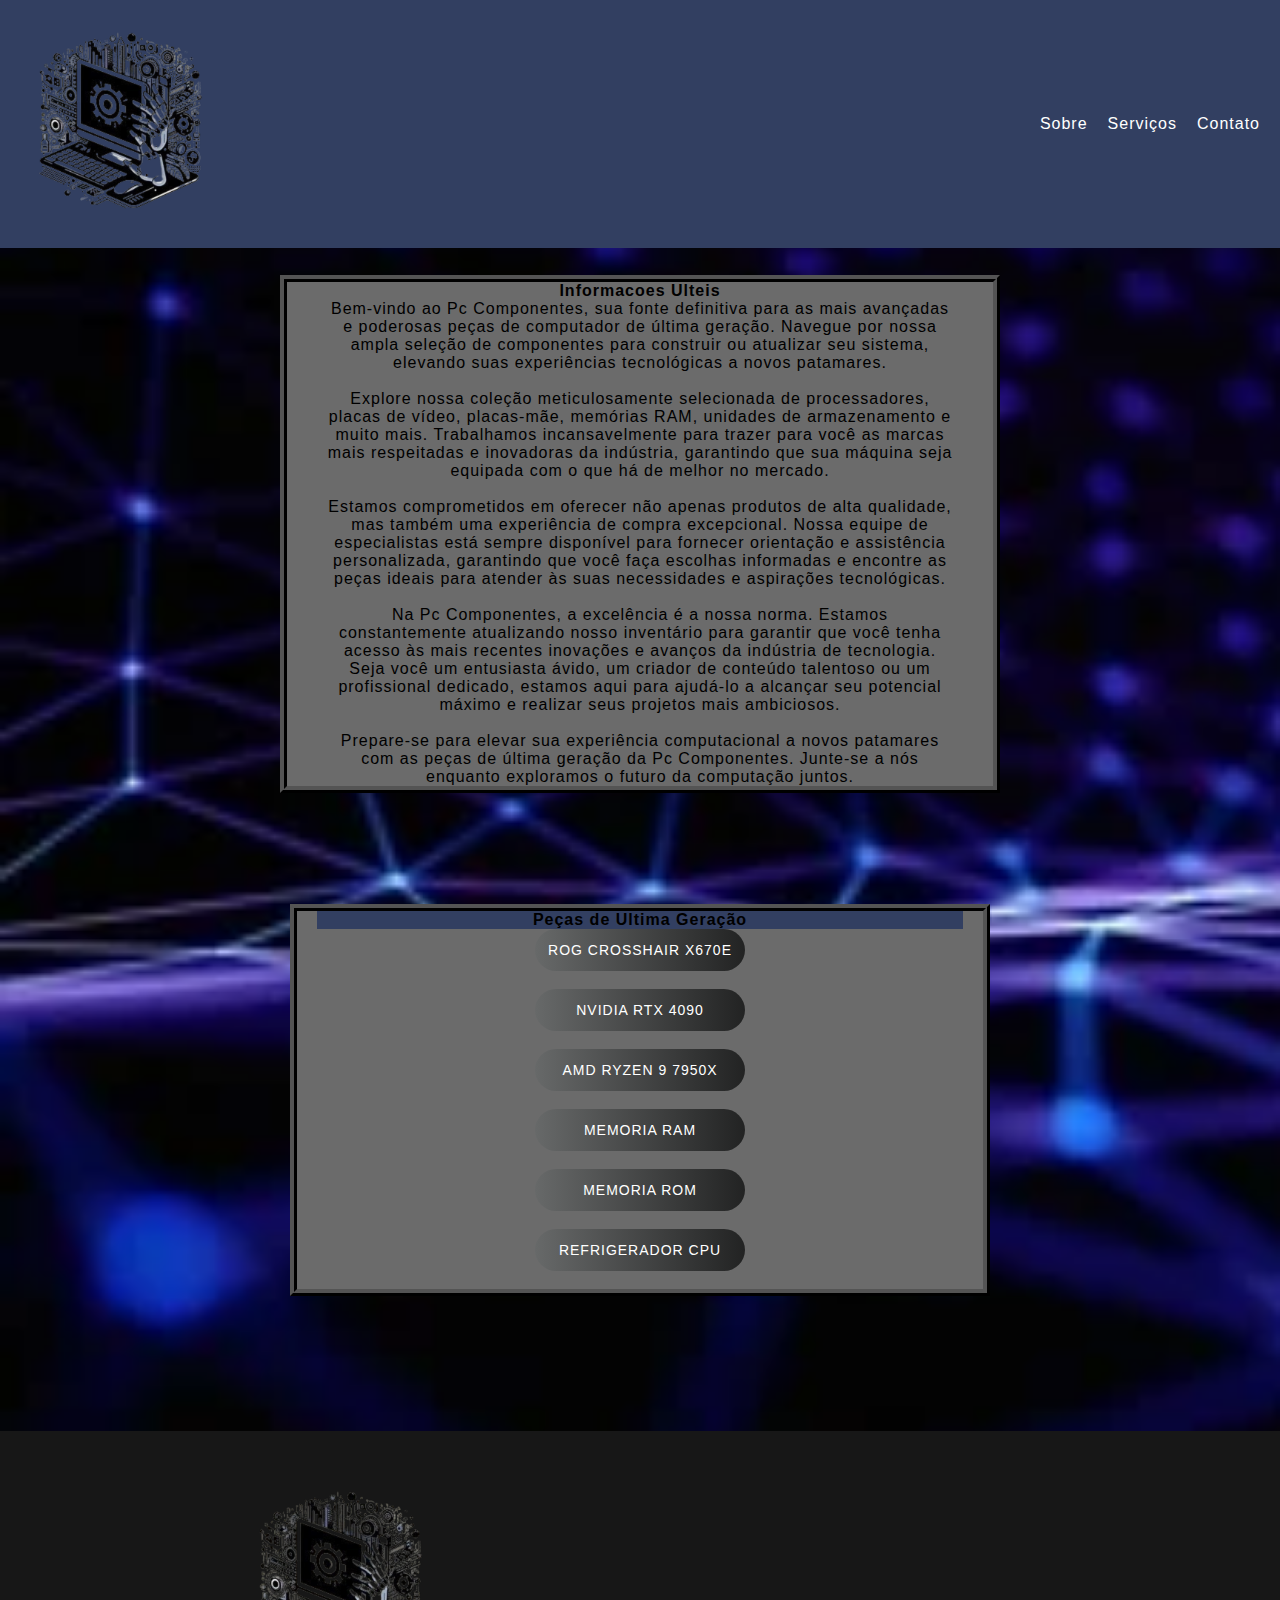
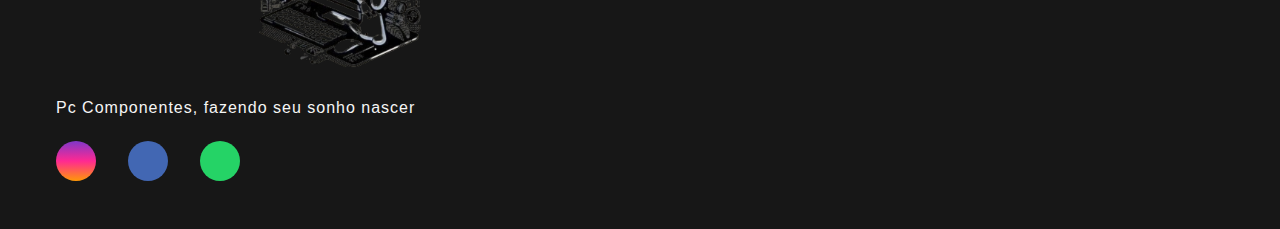
<file: index.html>
<!DOCTYPE html>
<meta lang="pt-br">
<head>
    <meta charset="UTF-8">
    <meta name="viewport" content="width=device-width, initial-scale=1.0">
    <title>Pc componentes</title>
    <link rel="stylesheet" href="https://cdnjs.cloudflare.com/ajax/libs/font-awesome/6.2.1/css/all.min.css" integrity="sha512-MV7K8+y+gLIBoVD59lQIYicR65iaqukzvf/nwasF0nqhPay5w/9lJmVM2hMDcnK1OnMGCdVK+iQrJ7lzPJQd1w==" crossorigin="anonymous" referrerpolicy="no-referrer" />
    <link rel="stylesheet" href="css/style.css  ">
    <meta name="descripition" content="a melhor revendedora de Peças do norte Brasileiro" >
    <meta name="author" content="Lopes">
    <meta name="descripition" content=" Peças de compiuter">
</head>
<body>
    <header>
        <nav>
        <div class="container nav-container">
            <div class="header-title"><h1><img src="img/Logo.png" width="200vw" height="200vh"></h1></div>
            <div class="header-list">
                <a href="#infos">Sobre</a>
                <a href="#secaodois">Serviços</a>
                <a href="#footer_content">Contato</a>
            </div>
            <div class="header-toggle" onclick="trocar()">
                <div class="bar"></div>
                <div class="bar"></div>
                <div class="bar"></div>
            </div>
        </div>
        </nav>
    </header>
    <main id="infos">
        <p id="pid"><strong>Informacoes Ulteis</strong><br>
            Bem-vindo ao Pc Componentes, sua fonte definitiva para as mais avançadas e poderosas peças de computador de última geração. 
            Navegue por nossa ampla seleção de componentes para construir ou atualizar seu sistema, elevando suas experiências tecnológicas a 
            novos patamares.<br><br>
            Explore nossa coleção meticulosamente selecionada de processadores, placas de vídeo, placas-mãe, memórias RAM, unidades de 
            armazenamento e muito mais. Trabalhamos incansavelmente para trazer para você as marcas mais respeitadas e inovadoras da 
            indústria, garantindo que sua máquina seja equipada com o que há de melhor no mercado.<br><br>
            Estamos comprometidos em oferecer não apenas produtos de alta qualidade, mas também uma experiência
            de compra excepcional. Nossa equipe de especialistas está sempre disponível para fornecer orientação e assistência 
            personalizada, garantindo que você faça escolhas informadas e encontre as peças ideais para atender às suas necessidades e 
            aspirações tecnológicas.<br><br>
            Na Pc Componentes, a excelência é a nossa norma. Estamos constantemente atualizando nosso inventário para garantir 
            que você tenha acesso às mais recentes inovações e avanços da indústria de tecnologia. Seja você um entusiasta ávido,
            um criador de conteúdo talentoso ou um profissional dedicado, estamos aqui para ajudá-lo a alcançar seu potencial máximo e 
            realizar seus projetos mais ambiciosos.<br><br>
            Prepare-se para elevar sua experiência computacional a novos patamares com as peças de última geração da Pc Componentes. 
            Junte-se a nós enquanto exploramos o futuro da computação juntos.
        </p>
    </main>
    <div id="separacao">
        <p>ㅤ</p>
    </div>
    <section id="secaodois">        
        <header>
            <strong>Peças de Ultima Geração</strong>        
        </header>  
        <ul>
            <li style="list-style: none;"><a href="placamae.html"><button id="um">ROG CROSSHAIR X670E </button></a></li>
            <li style="list-style: none;"><a href="placadevideo.html"><button id="um">NVIDIA RTX 4090</button></a></li>
            <li style="list-style: none;"><a href="processador.html"><button id="um">AMD RYZEN 9 7950X</button></a></li>
            <li style="list-style: none;"><a href="Memoria RAM.html"><button id="um">MEMORIA RAM</button></a></li>
            <li style="list-style: none;"><a href="memoria ROM.html"><button id="um">MEMORIA ROM</button></a></li>
            <li style="list-style: none;"><a href="refrigerador.html"><button id="um">REFRIGERADOR CPU</button></a></li>
        </ul>        
    </section>
    <footer>
        <div id="footer_content">
            <nav id="footer_nav">
                <div id="footer_contacts">
                    <h1><img src="img/Logo.png" width="200vw" height="200vh"></h1>
                    <p>Pc Componentes, fazendo seu sonho nascer</p>
                </div>
                <div id="footer_social_media">
                    <a href="#" class="footer-link" id="instagram">
                        <i class="fa-brands fa-instagram"></i>
                    </a>
                    <a href="#" class="footer-link" id="facebook">
                        <i class="fa-brands fa-facebook-f"></i>
                    </a>
                    <a href="#" class="footer-link" id="whatsapp">
                        <i class="fa-brands fa-whatsapp"></i>
                    </a>
                </div>
            </nav>
            
            </div>
        </div>
    </footer>
    <script>
        function trocar() {
            document.querySelector('.header-list').classList.toggle('active');
            document.querySelector('.header-toggle').classList.toggle('active');
        }
    </script>
</body>
</html>
</file>
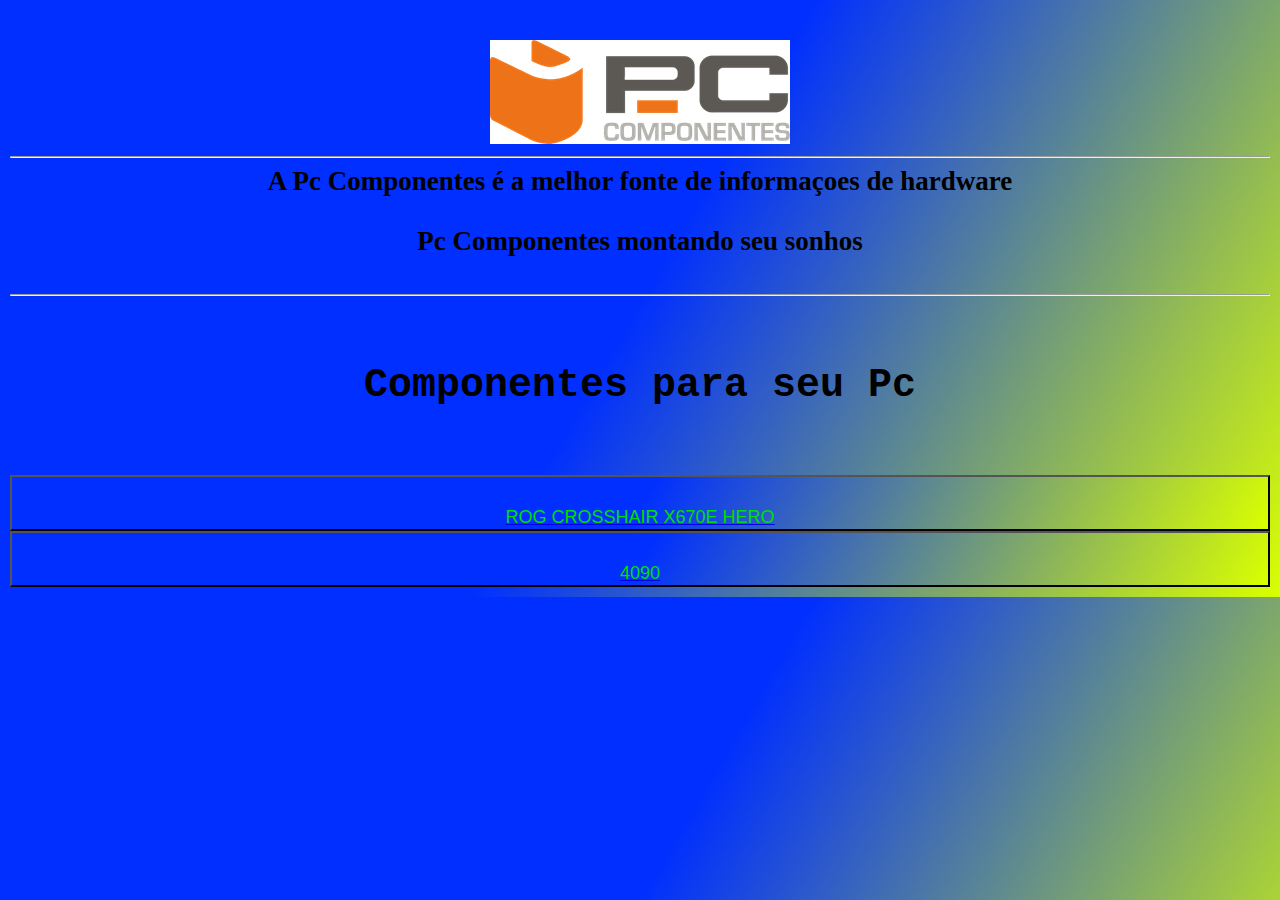
<file: arquivos/index.html>
<!DOCTYPE html>
<meta lang="pt-br">
<head>
    <meta charset="UTF-8">
    <meta name="viewport" content="width=device-width, initial-scale=1.0">
    <title>hardware</title>
    <link rel="stylesheet" href="css/style.css  ">
    <meta name="descripition" content="a melhor revendedora de Peças do norte Brasileiro" >
    <meta name="author" content="Lopes">
    <meta name="descripition" content=" Peças de compiuter">

</head>
<div id="site">
<body>
    <div id="logo"><img src="img/Logo.png" alt=></div>
    <hr>
    <h2>A Pc Componentes é a melhor fonte de informaçoes de hardware</h2>
    <h2>Pc Componentes montando seu sonhos</h2>
    <hr>
    <h5>Componentes para seu Pc</h5>
    <link rel="stylesheet" href="css/style.css">
    <a href="pagina-01.html"><button id="botaop">ROG CROSSHAIR X670E HERO</button></a>
    <a href="pagina-02.html"><button id="botaop">4090</button></a>
</div>
</meta>
</file>
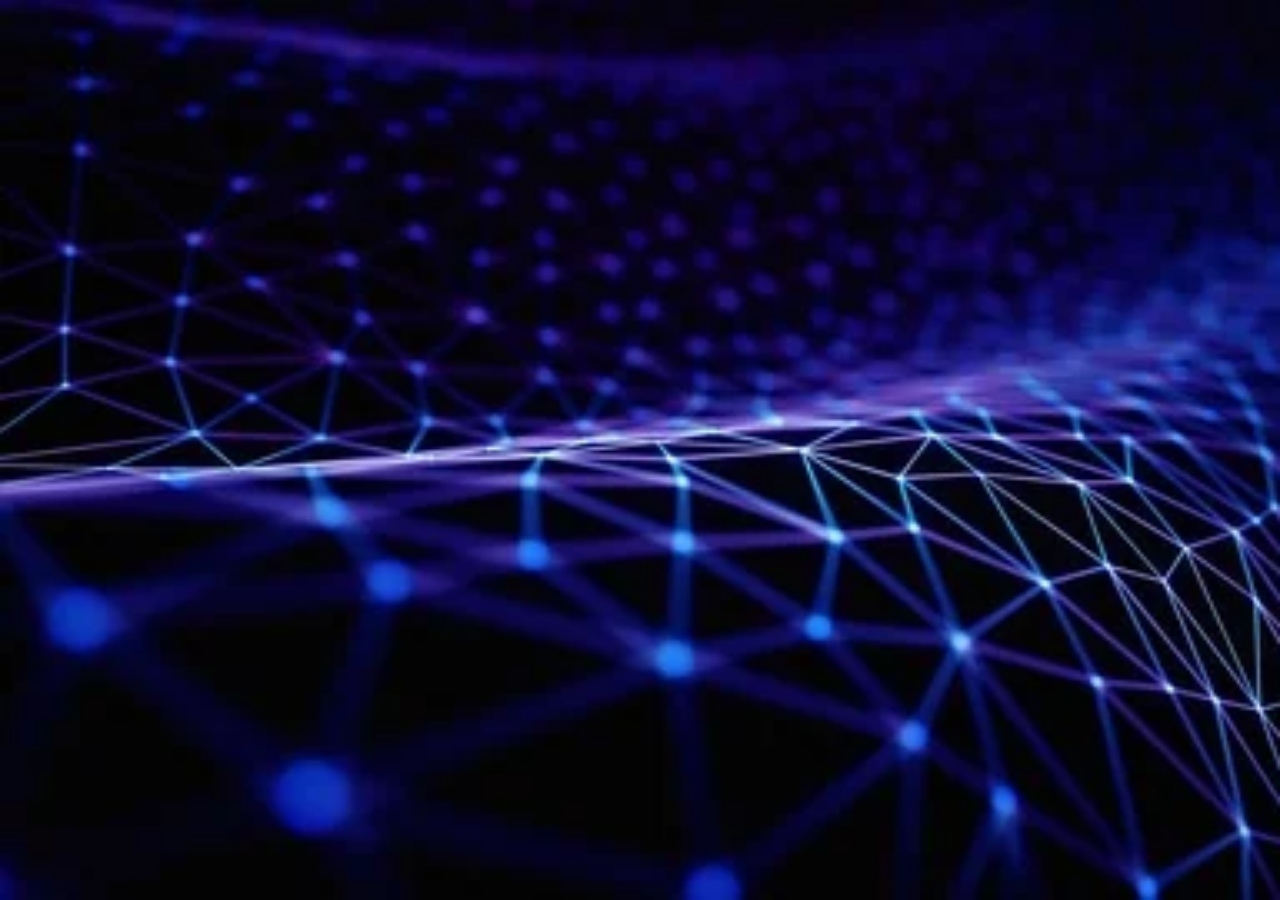
<file: Informacoes2.html>
<!DOCTYPE html>
<html lang="en">
<head>
    <meta charset="UTF-8">
    <meta name="viewport" content="width=device-width, initial-scale=1.0">
    <title>hardware</title>
    <link rel="stylesheet" href="css/style.css  ">
    <meta name="descripition" content="a melhor revendedora de Peças do norte Brasileiro" >
    <meta name="author" content="Lopes">
    <meta name="descripition" content=" Peças de computador">
</head>
<body>
    
</body>
</html>
</file>
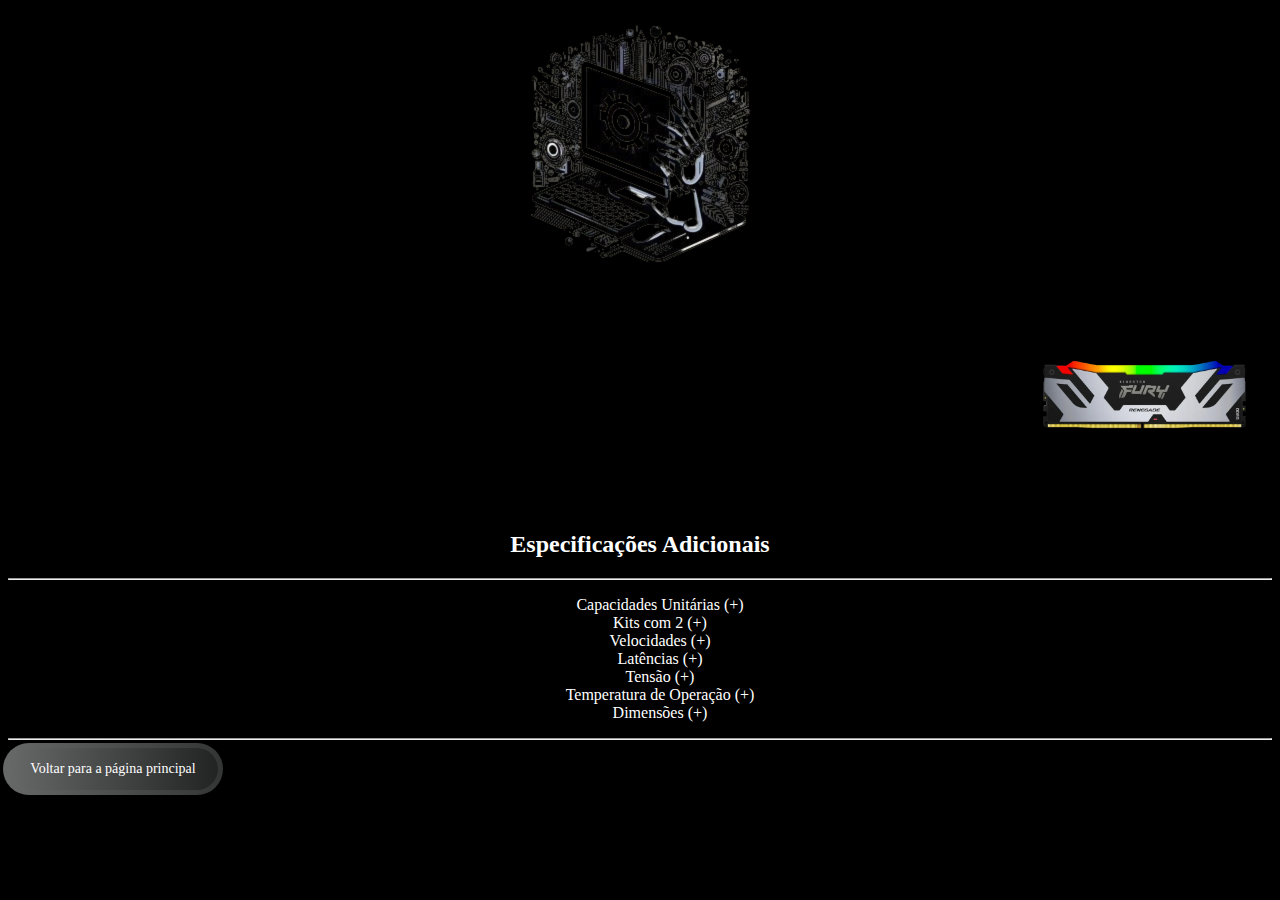
<file: Memoria RAM.html>
<!DOCTYPE html>
<html lang="pt-br">
<head>
    <meta charset="UTF-8">
    <meta name="viewport" content="width=device-width, initial-scale=1.0">
    <title>Placa Mãe</title>
    <link rel="stylesheet" href="css/style2.css">
</head>
<body>

    <div id="logo"><img src="img/Logo.png" alt=""></div>
    <div style="display: flex; justify-content: space-between;">
        <div id="VplacaM">
            <iframe width="300vh" height="200vh"src="https://www.youtube.com/embed/edY5X06pFWU?si=L0xWn-O61FJ_J2rT" titulo="Vídeo do YouTube" 
            frameborder="0" allow="accelerometer; autoplay; clipboard-write; encrypted-media; gyroscope; picture-in-picture" 
            allowfullscreen style="max-width: 100%;"></iframe>
        </div>
        <div id="imagem">
            <img id="X670E" src="img/RAM.png" alt="Placa Mãe" style="height: 25vh; width: 20vw; object-fit: contain; max-width: 100%;">
        </div>
    </div>
    <div class="especificacoes">
        <h2>Especificações Adicionais</h2>
        <hr>
        <ul id="lista">
            <li class="base">
                <div class="titulo">Capacidades Unitárias</div>
                <div class="conteudo">16 GB, 24 GB, 32 GB, 48 GB</div>
            </li>
            <li class="base">
                <div class="titulo">Kits com 2</div>
                <div class="conteudo">32 GB, 48 GB, 64 GB, 96 GB</div>
            </li>
            <li class="base">
                <div class="titulo">Velocidades</div>
                <div class="conteudo">6000MT/s, 6400MT/s, 6800MT/s, 7200MT/s, 7600MT/s, 8000MT/s</div>
            </li>
            <li class="base">
                <div class="titulo">Latências</div>
                <div class="conteudo">CL32, CL36, CL38</div>
            </li>
            <li class="base">
                <div class="titulo">Tensão</div>
                <div class="conteudo">1,35V, 1,4V, 1,45V</div>
            </li>
            <li class="base">
                <div class="titulo">Temperatura de Operação</div>
                <div class="conteudo">0°C a 85°C</div>
            </li>
            <li class="base">
                <div class="titulo">Dimensões</div>
                <div class="conteudo">133,35 mm x 4 mm x 7,66 mm</div>
            </li>
        </ul>
    </div>    
    
    
    
    <hr>
    <a href="index.html"><button id="um">Voltar para a página principal</button></a>

    <script>
        const bases = document.querySelectorAll('.base');
        bases.forEach(base => {
            base.addEventListener('click', () => {
                base.classList.toggle('active');
            });
        });
    </script>
</body>
</html>
</file>
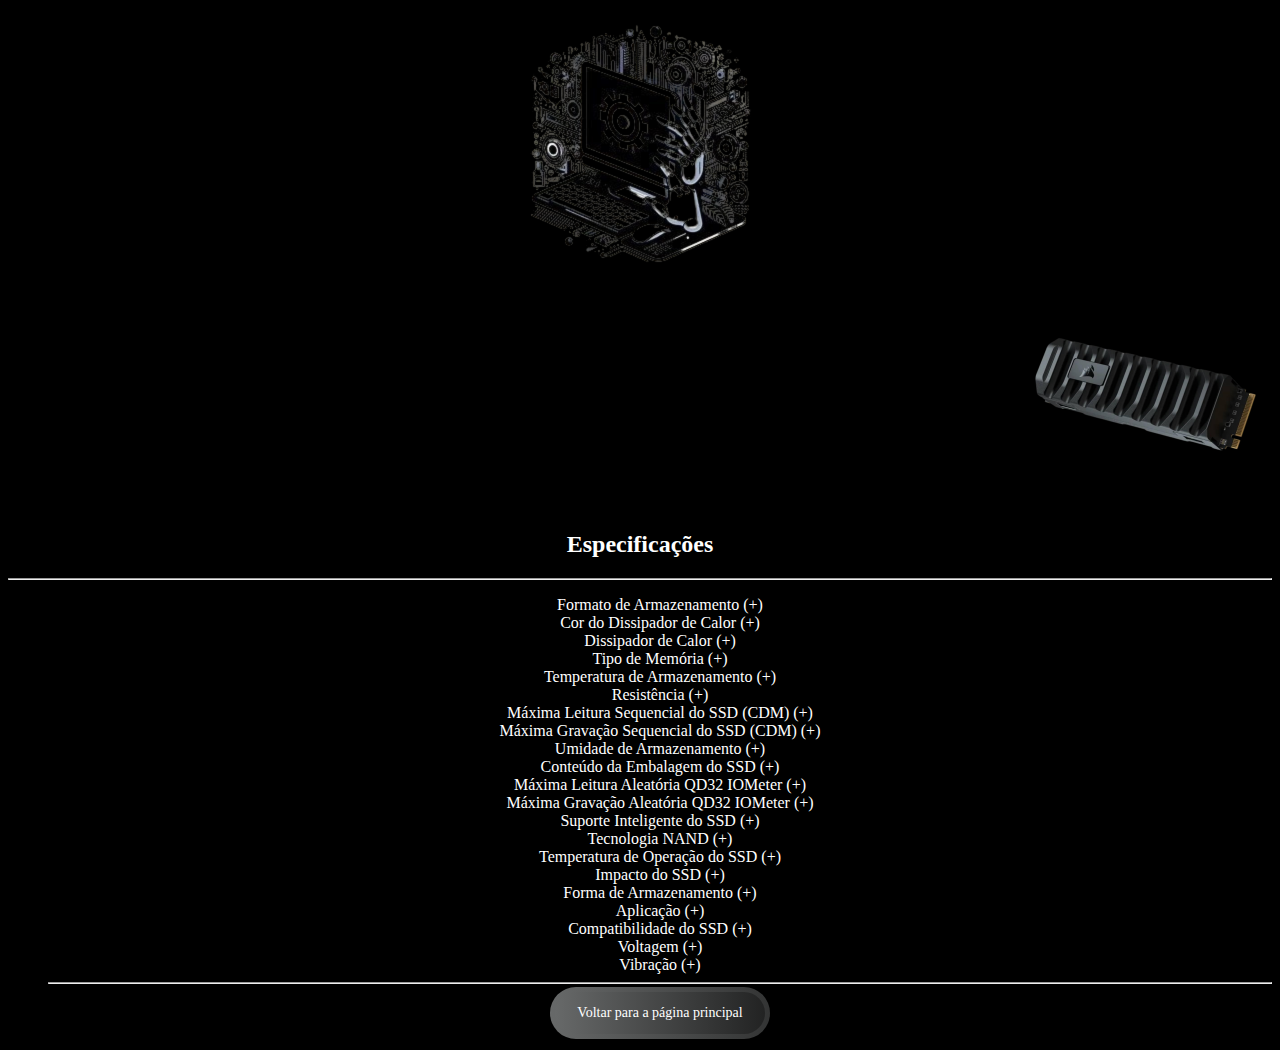
<file: memoria ROM.html>
<!DOCTYPE html>
<html lang="pt-br">
<head>
    <meta charset="UTF-8">
    <meta name="viewport" content="width=device-width, initial-scale=1.0">
    <title>Placa Mãe</title>
    <link rel="stylesheet" href="css/style2.css">
</head>
<body>

    <div id="logo"><img src="img/Logo.png" alt=""></div>
    <div style="display: flex; justify-content: space-between;">
        <div id="VplacaM">
            <iframe width="300vh" height="200vh"src="https://www.youtube.com/embed/zMDC42_q1Q4?si=Hcku5vizChqo7MR6" titulo="Vídeo do YouTube" 
            frameborder="0" allow="accelerometer; autoplay; clipboard-write; encrypted-media; gyroscope; picture-in-picture" 
            allowfullscreen style="max-width: 100%;"></iframe>
        </div>
        <div id="imagem">
            <img id="X670E" src="img/SSD.png" alt="Placa Mãe" style="height: 25vh; width: 20vw; object-fit: contain; max-width: 100%;">
        </div>
    </div>
    <div class="especificacoes">
        <h2>Especificações</h2>
        <hr>
        <ul id="lista">
            <li class="base">
                <div class="titulo">Formato de Armazenamento</div>
                <div class="conteudo">M.2 2280</div>
            </li>
            <li class="base">
                <div class="titulo">Cor do Dissipador de Calor</div>
                <div class="conteudo">PRETO</div>
            </li>
            <li class="base">
                <div class="titulo">Dissipador de Calor</div>
                <div class="conteudo">Alumínio</div>
            </li>
            <li class="base">
                <div class="titulo">Tipo de Memória</div>
                <div class="conteudo">PCIe Gen 4.0 x4</div>
            </li>
            <li class="base">
                <div class="titulo">Temperatura de Armazenamento</div>
                <div class="conteudo">-40°C a +85°C</div>
            </li>
            <li class="base">
                <div class="titulo">Resistência</div>
                <div class="conteudo">700TBW</div>
            </li>
            <li class="base">
                <div class="titulo">Máxima Leitura Sequencial do SSD (CDM)</div>
                <div class="conteudo">Até 7,100MB/s</div>
            </li>
            <li class="base">
                <div class="titulo">Máxima Gravação Sequencial do SSD (CDM)</div>
                <div class="conteudo">Até 5,800MB/s</div>
            </li>
            <li class="base">
                <div class="titulo">Umidade de Armazenamento</div>
                <div class="conteudo">93% RH (40°C)</div>
            </li>
            <li class="base">
                <div class="titulo">Conteúdo da Embalagem do SSD</div>
                <div class="conteudo">SSD M.2 da Série MP600 PRO XT com dissipador de calor, Guia de Início Rápido</div>
            </li>
            <li class="base">
                <div class="titulo">Máxima Leitura Aleatória QD32 IOMeter</div>
                <div class="conteudo">Até 900K IOPS</div>
            </li>
            <li class="base">
                <div class="titulo">Máxima Gravação Aleatória QD32 IOMeter</div>
                <div class="conteudo">Até 1.2M IOPS</div>
            </li>
            <li class="base">
                <div class="titulo">Suporte Inteligente do SSD</div>
                <div class="conteudo">Sim</div>
            </li>
            <li class="base">
                <div class="titulo">Tecnologia NAND</div>
                <div class="conteudo">3D TLC</div>
            </li>
            <li class="base">
                <div class="titulo">Temperatura de Operação do SSD</div>
                <div class="conteudo">0°C a +70°C</div>
            </li>
            <li class="base">
                <div class="titulo">Impacto do SSD</div>
                <div class="conteudo">1,500 G</div>
            </li>
            <li class="base">
                <div class="titulo">Forma de Armazenamento</div>
                <div class="conteudo">M.2 2280</div>
            </li>
            <li class="base">
                <div class="titulo">Aplicação</div>
                <div class="conteudo">Consumidor, Cliente</div>
            </li>
            <li class="base">
                <div class="titulo">Compatibilidade do SSD</div>
                <div class="conteudo">Conector de Interface M.2 2280, Windows 10, Mac OS X</div>
            </li>
            <li class="base">
                <div class="titulo">Voltagem</div>
                <div class="conteudo">3.3V, +/- 5%</div>
            </li>
            <li class="base">
                <div class="titulo">Vibração</div>
                <div class="conteudo">20 Hz~80 Hz/1.52 mm, 80 Hz~2000 Hz/20G</div>
            </li>
    
    
    <hr>
    <a href="index.html"><button id="um">Voltar para a página principal</button></a>

    <script>
        const bases = document.querySelectorAll('.base');
        bases.forEach(base => {
            base.addEventListener('click', () => {
                base.classList.toggle('active');
            });
        });
    </script>
</body>
</html>
</file>
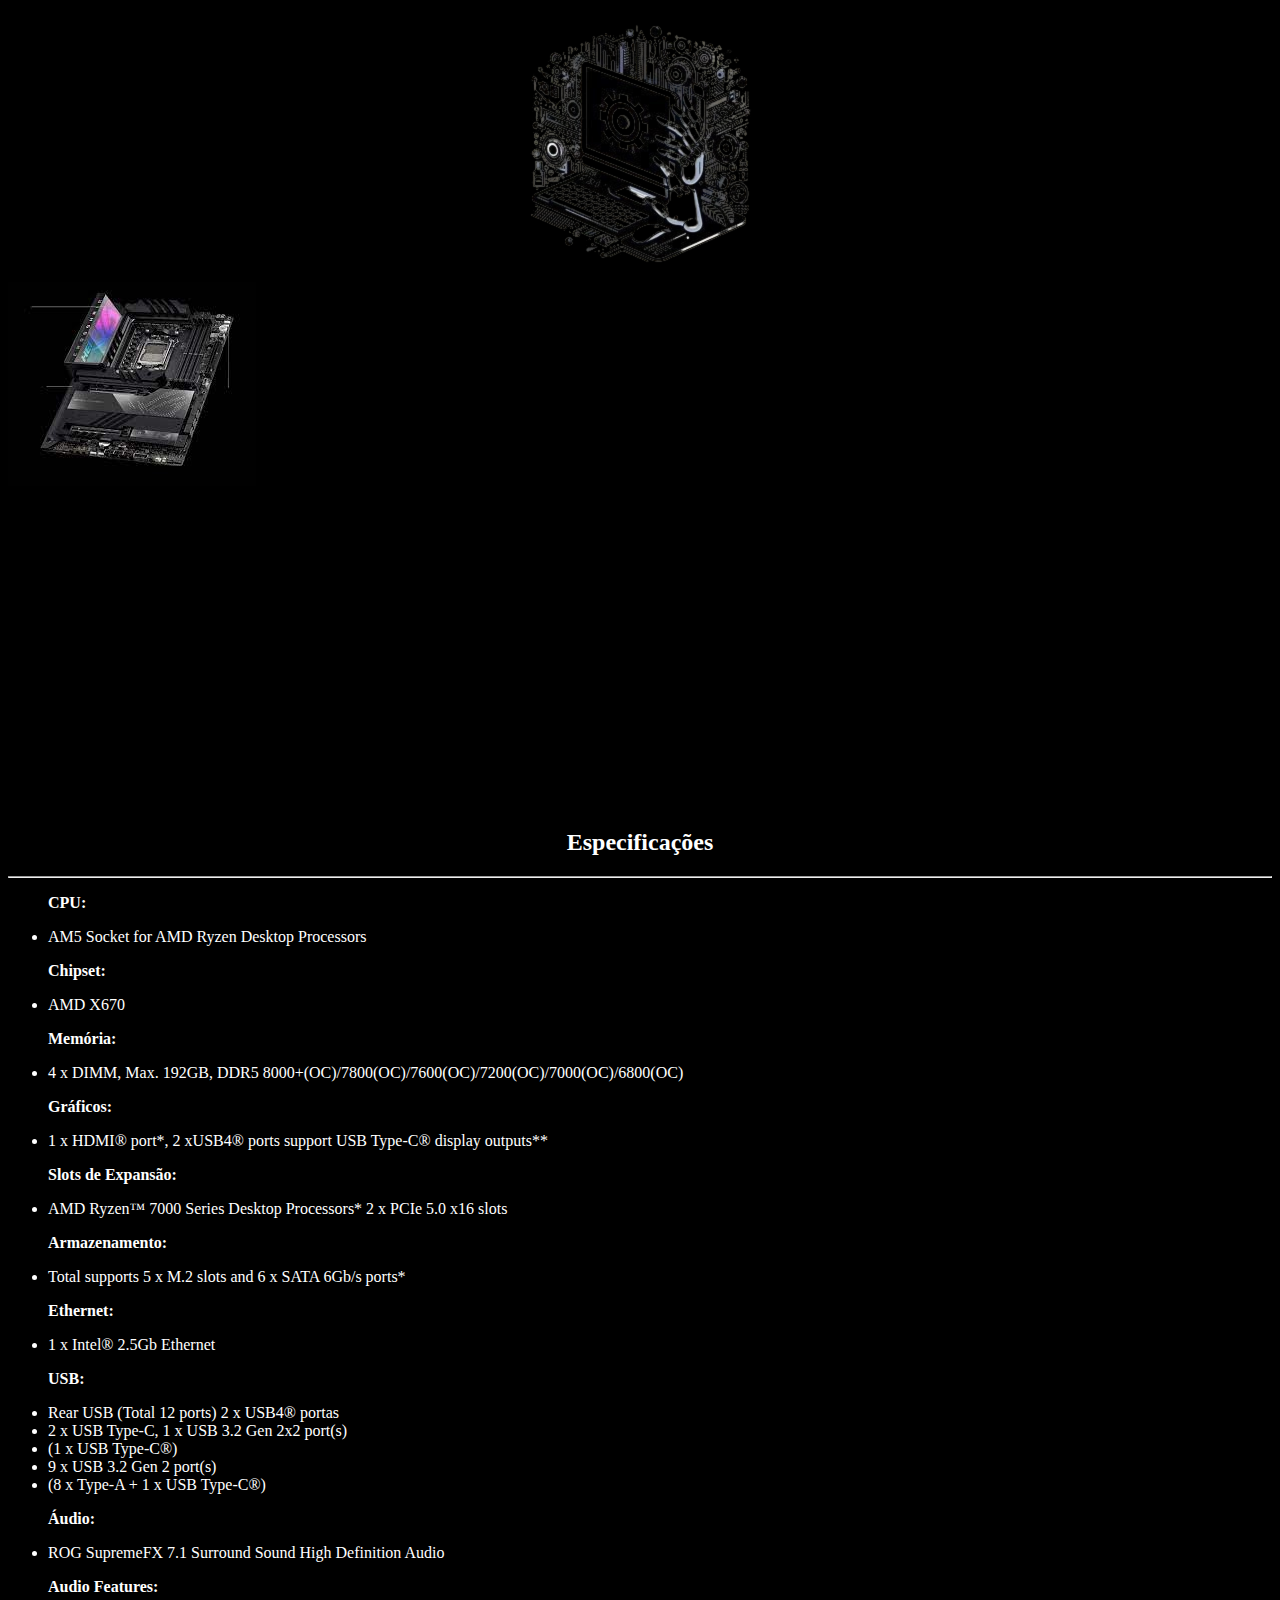
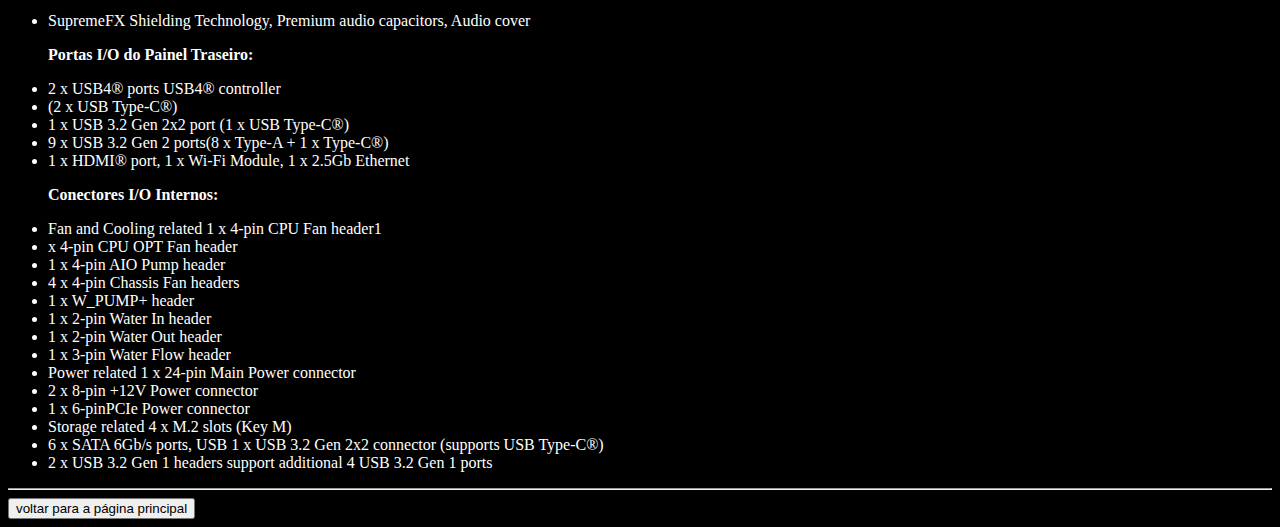
<file: pagina-01.html>
<!DOCTYPE html>
<html lang="pt-br">
<head>
    <meta charset="UTF-8">
    <meta name="viewport" content="width=device-width, initial-scale=1.0">
    <title>Placa Mae</title>
    <link rel="stylesheet" href="css/style2.css">
</head>
<body>

    <div id="logo"><img src="img/Logo.png" alt=></div>
    <div id="img"><img id="X670E" src="img/X670E.jfif" alt=""></div>
    <div id="VplacaM"><iframe width="560" height="315" src="https://www.youtube.com/embed/qs-PjlvL9b4" title="Vídeo do YouTube" frameborder="0" allow="accelerometer; autoplay; clipboard-write; encrypted-media; gyroscope; picture-in-picture" allowfullscreen></iframe>
    </div>
    <div class="especificacoes">
        <h2>Especificações</h2>
        <hr>
        <ul>
                <p><strong>CPU:</strong> </p>
                        <li>AM5 Socket for AMD Ryzen Desktop Processors</li>

                <p><strong>Chipset:</strong> </p>
                        <li>AMD X670</li>
                        
                <p><strong>Memória:</strong> </p>
                        <li>4 x DIMM, Max. 192GB, DDR5 8000+(OC)/7800(OC)/7600(OC)/7200(OC)/7000(OC)/6800(OC)</li>

                <p><strong>Gráficos:</strong> </p>
                        <li>1 x HDMI® port*, 2 xUSB4® ports support USB Type-C® display outputs**</li>

                <p><strong>Slots de Expansão:</strong> </p>
                        <li>AMD Ryzen™ 7000 Series Desktop Processors* 2 x PCIe 5.0 x16 slots</li>

                <p><strong>Armazenamento:</strong> </p>
                        <li>Total supports 5 x M.2 slots and 6 x SATA 6Gb/s ports*</li>

                <p><strong>Ethernet:</strong> </p>
                        <li>1 x Intel® 2.5Gb Ethernet</li>

                <p><strong>USB:</strong> </p>     
                        <li>Rear USB (Total 12 ports) 2 x USB4® portas</li> 
                        <li>2 x USB Type-C, 1 x USB 3.2 Gen 2x2 port(s)</li> 
                        <li>(1 x USB Type-C®)</li> 
                        <li>9 x USB 3.2 Gen 2 port(s)</li>
                        <li>(8 x Type-A + 1 x USB Type-C®)</li>
                        
                <p><strong>Áudio:</strong> </p>
                        <li>ROG SupremeFX 7.1 Surround Sound High Definition Audio</li>

                <p><strong>Audio Features:</strong> </p>
                        <li>SupremeFX Shielding Technology, Premium audio capacitors, Audio cover</li>

                <p><strong>Portas I/O do Painel Traseiro:</strong> </p>
                        <li>2 x USB4® ports USB4® controller</li>
                        <li>(2 x USB Type-C®) </li>
                        <li>1 x USB 3.2 Gen 2x2 port (1 x USB Type-C®)</li>
                        <li>9 x USB 3.2 Gen 2 ports(8 x Type-A + 1 x Type-C®)</li>
                        <li>1 x HDMI® port, 1 x Wi-Fi Module, 1 x 2.5Gb Ethernet</li>

                <p><strong>Conectores I/O Internos:</strong></p>
                        <li>Fan and Cooling related 1 x 4-pin CPU Fan header1</li>
                        <li>x 4-pin CPU OPT Fan header</li>
                        <li>1 x 4-pin AIO Pump header</li>
                        <li>4 x 4-pin Chassis Fan headers</li>
                        <li>1 x W_PUMP+ header</li>
                        <li>1 x 2-pin Water In header</li>
                        <li>1 x 2-pin Water Out header</li>
                        <li>1 x 3-pin Water Flow header</li>
                        <li>Power related 1 x 24-pin Main Power connector</li>
                        <li>2 x 8-pin +12V Power connector</li>
                        <li>1 x 6-pinPCIe Power connector</li>
                        <li>Storage related 4 x M.2 slots (Key M)</li>
                        <li>6 x SATA 6Gb/s ports, USB 1 x USB 3.2 Gen 2x2 connector (supports USB Type-C®)</li>
                        <li>2 x USB 3.2 Gen 1 headers support additional 4 USB 3.2 Gen 1 ports</li>
        </ul>
        </div>
        <hr>
    <a href="index.html"><button class="botao">voltar para a página principal</button></a>
</body>
</html>
</file>
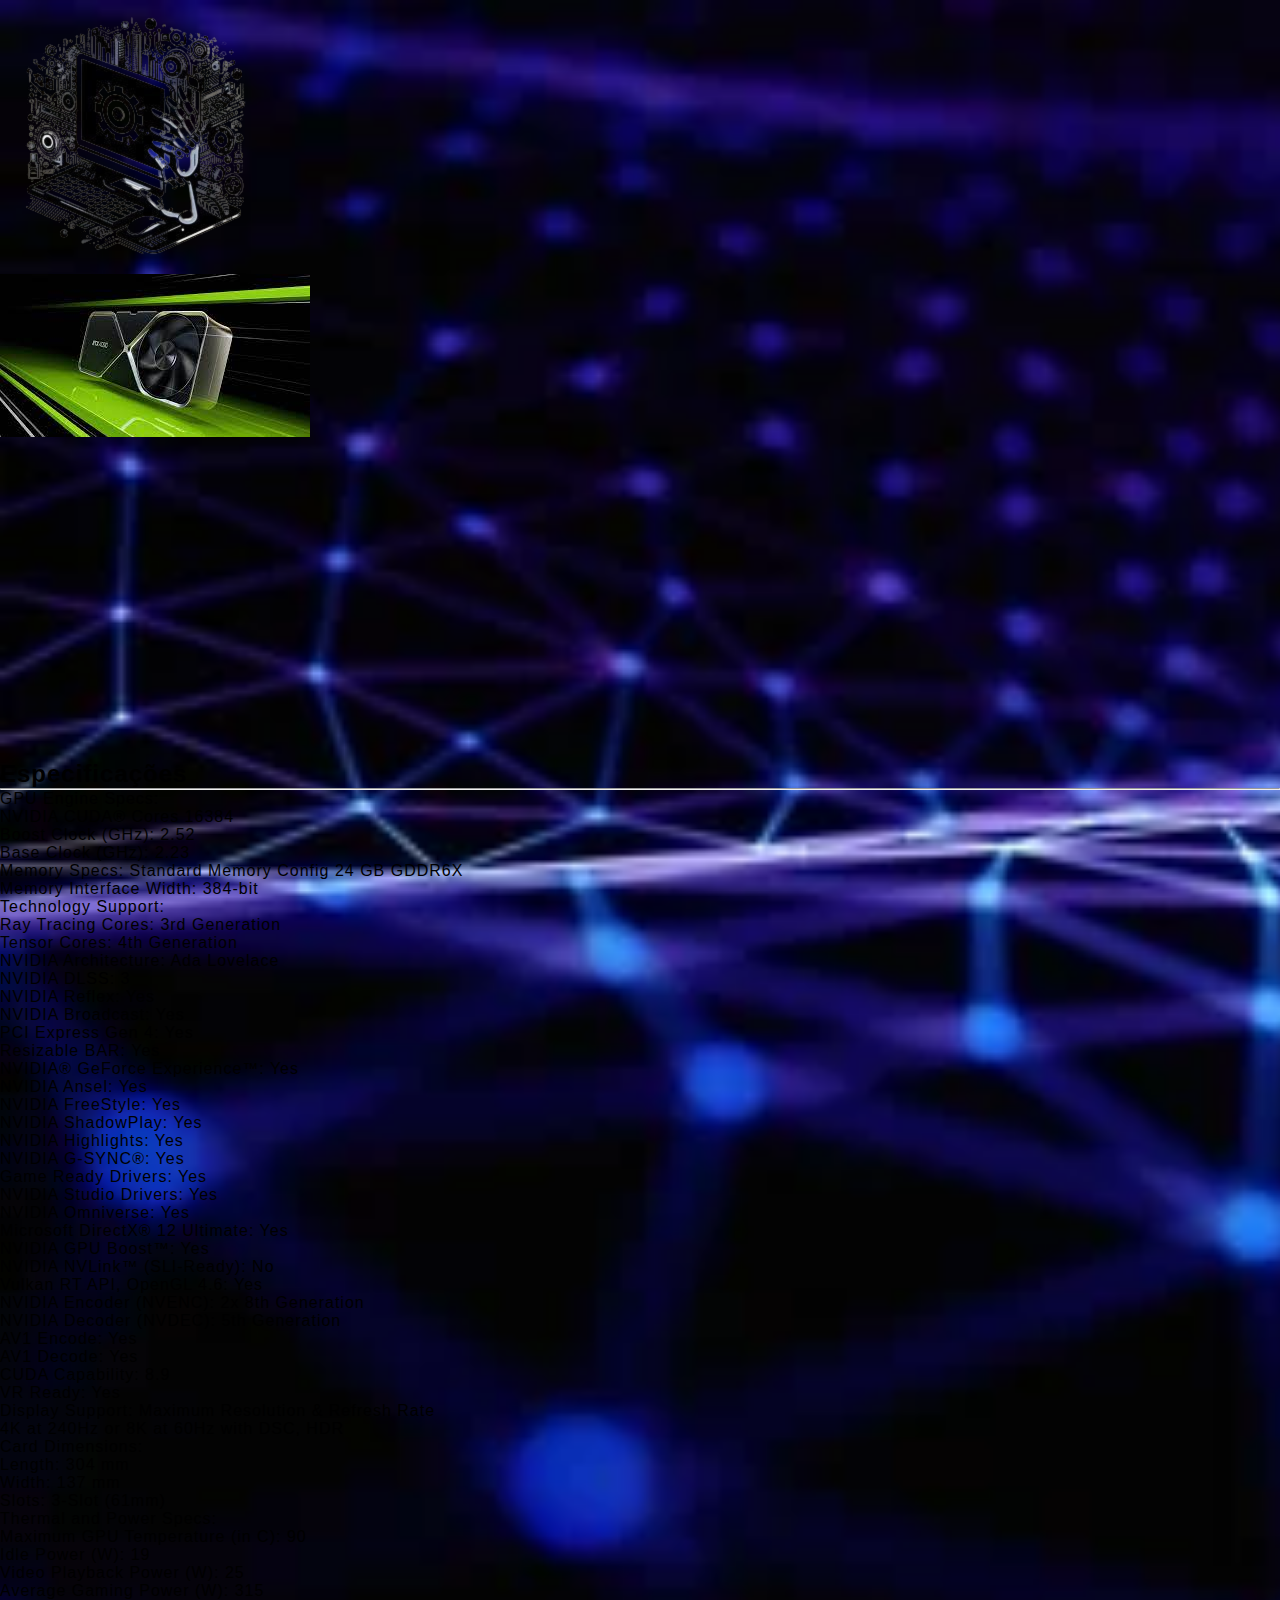
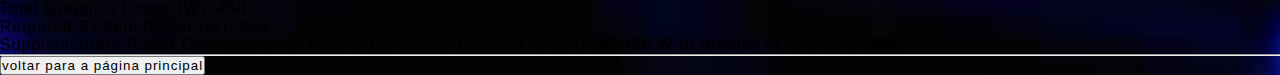
<file: pagina-02.html>
<!DOCTYPE html>
<html lang="pt-br">

<head>
    <meta charset="UTF-8">
    <meta name="viewport" content="width=device-width, initial-scale=1.0">
    <title>Peças</title>
    <link rel="stylesheet" href="css/style.css">
</head>

<body>
    <h1></h1>
    <div id="logo"><img src="img/Logo.png" alt=></div>
    <div id="imagem"><img src="img/4060.jfif" alt=""></div>
    <div id="VplacaV"><iframe src="https://www.youtube.com/embed/fj245xMr-BM" width="560" height="315" title="A YouTube video" frameborder="0" allowfullscreen></iframe></div>

    <div class="especificacoes">
        <h2>Especificações</h2>
        <hr>

        <p>GPU Engine Specs:</p>
        <ul>
            <li>NVIDIA CUDA® Cores 16384</li>
            <li>Boost Clock (GHz): 2.52</li>
            <li>Base Clock (GHz): 2.23</li>
            <li>Memory Specs: Standard Memory Config 24 GB GDDR6X</li>
            <li>Memory Interface Width: 384-bit</li>
            <li>Technology Support:</li>
            <li>Ray Tracing Cores: 3rd Generation</li>
            <li>Tensor Cores: 4th Generation</li>
            <li>NVIDIA Architecture: Ada Lovelace</li>
            <li>NVIDIA DLSS: 3</li>
            <li>NVIDIA Reflex: Yes</li>
            <li>NVIDIA Broadcast: Yes</li>
            <li>PCI Express Gen 4: Yes</li>
            <li>Resizable BAR: Yes</li>
            <li>NVIDIA® GeForce Experience™: Yes</li>
            <li>NVIDIA Ansel: Yes</li>
            <li>NVIDIA FreeStyle: Yes</li>
            <li>NVIDIA ShadowPlay: Yes</li>
            <li>NVIDIA Highlights: Yes</li>
            <li>NVIDIA G-SYNC®: Yes</li>
            <li>Game Ready Drivers: Yes</li>
            <li>NVIDIA Studio Drivers: Yes</li>
            <li>NVIDIA Omniverse: Yes</li>
            <li>Microsoft DirectX® 12 Ultimate: Yes</li>
            <li>NVIDIA GPU Boost™: Yes</li>
            <li>NVIDIA NVLink™ (SLI-Ready): No</li>
            <li>Vulkan RT API, OpenGL 4.6: Yes</li>
            <li>NVIDIA Encoder (NVENC): 2x 8th Generation</li>
            <li>NVIDIA Decoder (NVDEC): 5th Generation</li>
            <li>AV1 Encode: Yes</li>
            <li>AV1 Decode: Yes</li>
            <li>CUDA Capability: 8.9</li>
            <li>VR Ready: Yes</li>
        </ul>
        
        <p>Display Support: Maximum Resolution & Refresh Rate </p>
        <ul>
            <li>4K at 240Hz or 8K at 60Hz with DSC, HDR</li>

        </ul>
        <p>Card Dimensions:</p>
        <ul>
            <li>Length: 304 mm</li>
            <li>Width: 137 mm</li>
            <li>Slots: 3-Slot (61mm)</li>
        </ul>
        <p>Thermal and Power Specs:</p>
        <ul>
            <li>Maximum GPU Temperature (in C): 90</li>
            <li>Idle Power (W): 19</li>
            <li>Video Playback Power (W): 25</li>
            <li>Average Gaming Power (W): 315</li>
            <li>Total Graphics Power (W): 450</li>
            <li>Required System Power (W): 850</li>
            <li>Supplementary Power Connectors: 3x PCIe 8-pin cables (adapter in box) OR 450 W or greater PCIe Gen 5 cable.</li>
        </ul>
        


    </div>
    <hr>
    <a href="index.html"><button class="botao">voltar para a página principal</button></a>
</body>

</html>
</file>
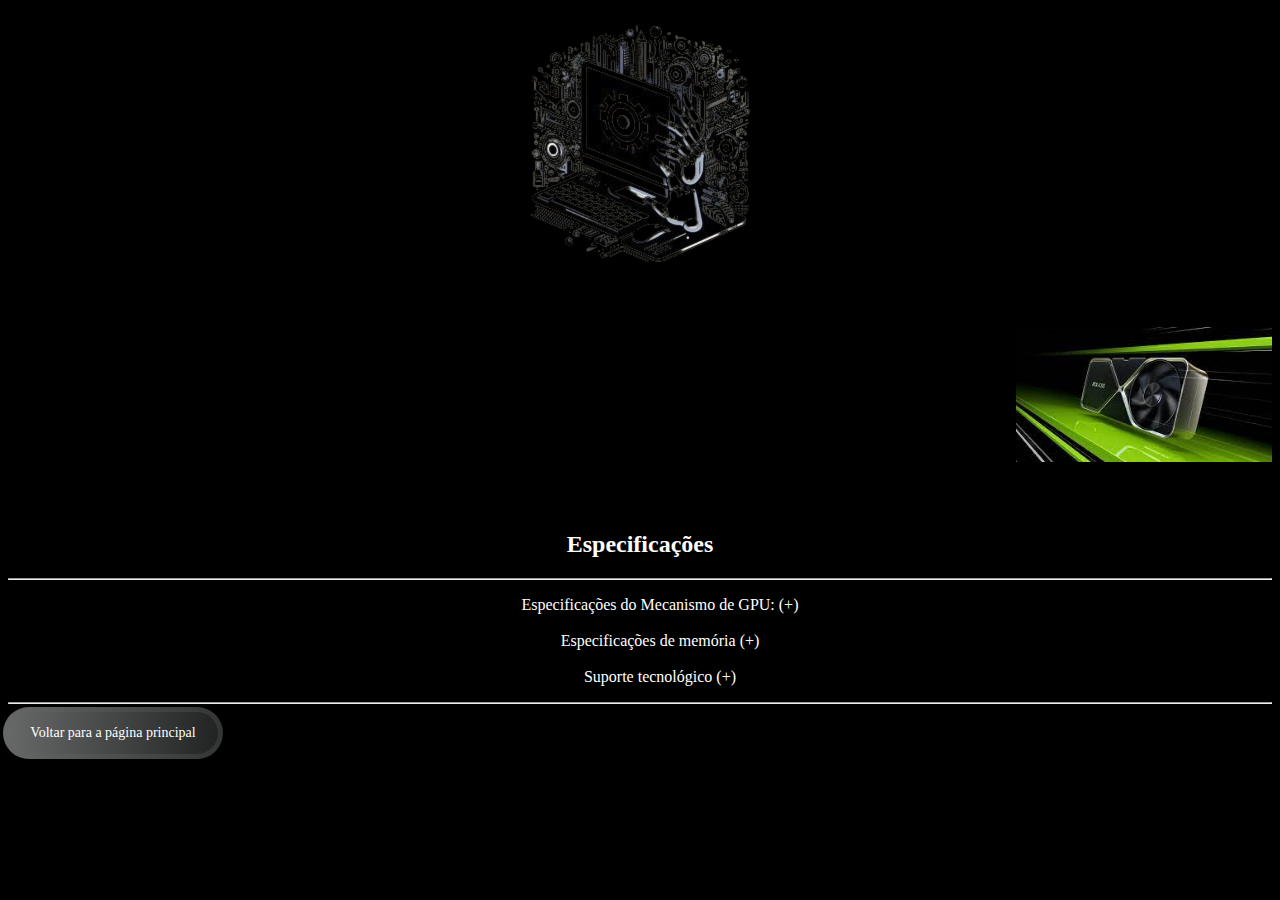
<file: placadevideo.html>
<!DOCTYPE html>
<html lang="pt-br">
<head>
    <meta charset="UTF-8">
    <meta name="viewport" content="width=device-width, initial-scale=1.0">
    <title>Placa Mãe</title>
    <link rel="stylesheet" href="css/style2.css">
</head>
<body>

    <div id="logo"><img src="img/Logo.png" alt=""></div>
    <div style="display: flex; justify-content: space-between;">
        <div id="VplacaM">
            <iframe width="300vh" height="200vh" src="https://www.youtube.com/embed/fj245xMr-BM" title="Vídeo do YouTube" 
            frameborder="0" allow="accelerometer; autoplay; clipboard-write; encrypted-media; gyroscope; picture-in-picture" 
            allowfullscreen style="max-width: 100%;"></iframe>
        </div>
        <div id="imagem">
            <img id="X670E" src="img/4060.jfif" alt="Placa Mãe" style="height: 25vh; width: 20vw; object-fit: contain; max-width: 100%;">
        </div>
    </div>
    <div class="especificacoes">
        <h2>Especificações</h2>
        <hr>
        <ul id="lista" >
        
            <li class="base">
                <div class="titulo">Especificações do Mecanismo de GPU:</div><br>
                <div class="conteudo">	
                    <br>
                    Núcleos NVIDIA CUDA®: 16384<br>
                    Boost Clock (GHz): 2,52<br>
                    Clock base (GHz): 2,23<br>
                </div>
            </li>
            <li class="base">
                <div class="titulo">Especificações de memória</div>
                <div class="conteudo">
                    <br>
                    Configuração de memória padrão: 24 GB GDDR6X<br>
                    Largura da interface de memória: 384 bits<br>
                </div>
            </li>
            <li class="base">
                <div class="titulo"><br>Suporte tecnológico</div>
                <div class="conteudo">
                    <br>
                    Núcleos de Ray Tracing: 3ª geração<br>
                    Núcleos tensores: 4ª geração<br>
                    Arquitetura NVIDIA: Ada Lovelace<br>
                    NVIDIA DLSS: 3<br>
                    NVIDIA Reflex: Sim<br>
                    NVIDIA Broadcast: Sim<br>
                    PCI Express Gen 4: Sim<br>
                    Barra redimensionável: Sim<br>
                    NVIDIA® GeForce Experience™: Sim<br>
                    NVIDIA Ansel: Sim<br>
                    NVIDIA FreeStyle: Sim<br>
                    NVIDIA ShadowPlay: Sim<br>
                    Destaques NVIDIA: Sim<br>
                    NVIDIA G-SYNC®: Sim<br>
                    Drivers prontos para jogos: Sim<br>
                    Drivers NVIDIA Studio: Sim<br>
                    NVIDIA Omniverse: Sim<br>
                    Microsoft DirectX® 12 Ultimate: Sim<br>
                    NVIDIA GPU Boost™: Sim<br>
                    NVIDIA NVLink™ (pronto para SLI): Não<br>
                    API Vulkan RT, OpenGL 4.6: Sim<br>
                    Codificador NVIDIA (NVENC): 2x 8ª geração<br>
                    Decodificador NVIDIA (NVDEC): 5ª Geração<br>
                    Codificação AV1: Sim<br>
                    Decodificação AV1: Sim<br>
                    Capacidade CUDA Pronto para VR: 8.9<br>
                    Suporte para exibição: Resolução máxima baseado em <br>GPU Engine Specs: 4K a 240Hz ou 8K a 60Hz com DSC, HDR
                </div>
            </li>
        </ul>
    </div>
    <hr>
    <a href="index.html"><button id="um">Voltar para a página principal</button></a>

    <script>
        const bases = document.querySelectorAll('.base');
        bases.forEach(base => {
            base.addEventListener('click', () => {
                base.classList.toggle('active');
            });
        });
    </script>
</body>
</html>
</file>
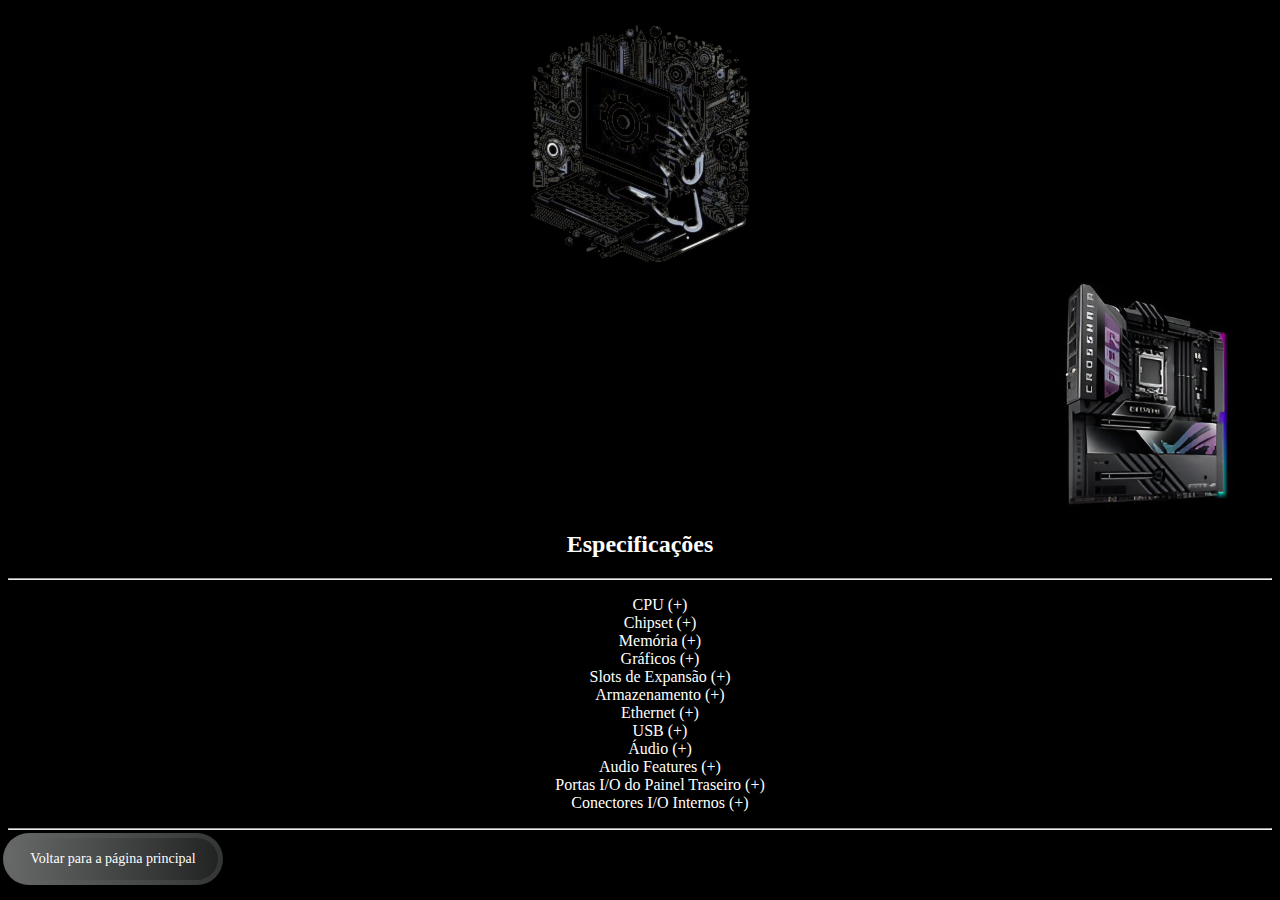
<file: placamae.html>
<!DOCTYPE html>
<html lang="pt-br">
<head>
    <meta charset="UTF-8">
    <meta name="viewport" content="width=device-width, initial-scale=1.0">
    <title>Placa Mãe</title>
    <link rel="stylesheet" href="css/style2.css">
</head>
<body>

    <div id="logo"><img src="img/Logo.png" alt=""></div>
    <div style="display: flex; justify-content: space-between;">
        <div id="VplacaM">
            <iframe width="300vh" height="200vh"src="https://www.youtube.com/embed/eqtI8gbZx7Y?si=EH3XNH66PgT8Q8nh" titulo="Vídeo do YouTube" 
            frameborder="0" allow="accelerometer; autoplay; clipboard-write; encrypted-media; gyroscope; picture-in-picture" 
            allowfullscreen style="max-width: 100%;"></iframe>
        </div>
        <div id="imagem">
            <img id="X670E" src="img/X670E.jpeg" alt="Placa Mãe" style="height: 25vh; width: 20vw; object-fit: contain; max-width: 100%;">
        </div>
    </div>
    <div class="especificacoes">
        <h2>Especificações</h2>
        <hr>
        <ul id="lista" >
        
            <li class="base">
                <div class="titulo">CPU</div>
                <div class="conteudo">AM5 Socket for AMD Ryzen Desktop Processors</div>
            </li>
            <li class="base">
                <div class="titulo">Chipset</div>
                <div class="conteudo">AMD X670</div>
            </li>
            <li class="base">
                <div class="titulo">Memória</div>
                <div class="conteudo">4 x DIMM, Max. 192GB, DDR5 8000+(OC)/7800(OC)/7600(OC)/7200(OC)/7000(OC)/6800(OC)</div>
            </li>
            <li class="base">
                <div class="titulo">Gráficos</div>
                <div class="conteudo">1 x HDMI® port*, 2 xUSB4® ports support USB Type-C® display outputs**</div>
            </li>
            <li class="base">
                <div class="titulo">Slots de Expansão</div>
                <div class="conteudo">AMD Ryzen™ 7000 Series Desktop Processors* 2 x PCIe 5.0 x16 slots</div>
            </li>
            <li class="base">
                <div class="titulo">Armazenamento</div>
                <div class="conteudo">Total supports 5 x M.2 slots and 6 x SATA 6Gb/s ports*</div>
            </li>
            <li class="base">
                <div class="titulo">Ethernet</div>
                <div class="conteudo">1 x Intel® 2.5Gb Ethernet</div>
            </li>
            <li class="base">
                <div class="titulo">USB</div>
                <div class="conteudo">
                    <p>Rear USB (Total 12 ports) 2 x USB4® portas</p>
                    <p>2 x USB Type-C, 1 x USB 3.2 Gen 2x2 port(s)</p>
                    <p>(1 x USB Type-C®)</p>
                    <p>9 x USB 3.2 Gen 2 port(s)</p>
                    <p>(8 x Type-A + 1 x USB Type-C®)</p>
                </div>
            </li>
            <li class="base">
                <div class="titulo">Áudio</div>
                <div class="conteudo">ROG SupremeFX 7.1 Surround Sound High Definition Audio</div>
            </li>
            <li class="base">
                <div class="titulo">Audio Features</div>
                <div class="conteudo">SupremeFX Shielding Technology, Premium audio capacitors, Audio cover</div>
            </li>
            <li class="base">
                <div class="titulo">Portas I/O do Painel Traseiro</div>
                <div class="conteudo">
                    <p>2 x USB4® ports USB4® controller</p>
                    <p>(2 x USB Type-C®)</p>
                    <p>1 x USB 3.2 Gen 2x2 port (1 x USB Type-C®)</p>
                    <p>9 x USB 3.2 Gen 2 ports(8 x Type-A + 1 x Type-C®)</p>
                    <p>1 x HDMI® port, 1 x Wi-Fi Module, 1 x 2.5Gb Ethernet</p>
                </div>
            </li>
            <li class="base">
                <div class="titulo">Conectores I/O Internos</div>
                <div class="conteudo">
                    <p>Fan and Cooling related 1 x 4-pin CPU Fan header1</p>
                    <p>x 4-pin CPU OPT Fan header</p>
                    <p>1 x 4-pin AIO Pump header</p>
                    <p>4 x 4-pin Chassis Fan headers</p>
                    <p>1 x W_PUMP+ header</p>
                    <p>1 x 2-pin Water In header</p>    
                    <p>1 x 2-pin Water Out header</p>
                    <p>1 x 3-pin Water Flow header</p>
                    <p>Power related 1 x 24-pin Main Power connector</p>
                    <p>2 x 8-pin +12V Power connector</p>
                    <p>1 x 6-pinPCIe Power connector</p>
                    <p>Storage related 4 x M.2 slots (Key M)</p>
                    <p>6 x SATA 6Gb/s ports, USB 1 x USB 3.2 Gen 2x2 connector (supports USB Type-C®)</p>
                    <p>2 x USB 3.2 Gen 1 headers support additional 4 USB 3.2 Gen 1 ports</p>
                </div>
            </li>
        </ul>
    </div>
    <hr>
    <a href="index.html"><button id="um">Voltar para a página principal</button></a>

    <script>
        const bases = document.querySelectorAll('.base');
        bases.forEach(base => {
            base.addEventListener('click', () => {
                base.classList.toggle('active');
            });
        });
    </script>
</body>
</html>
</file>
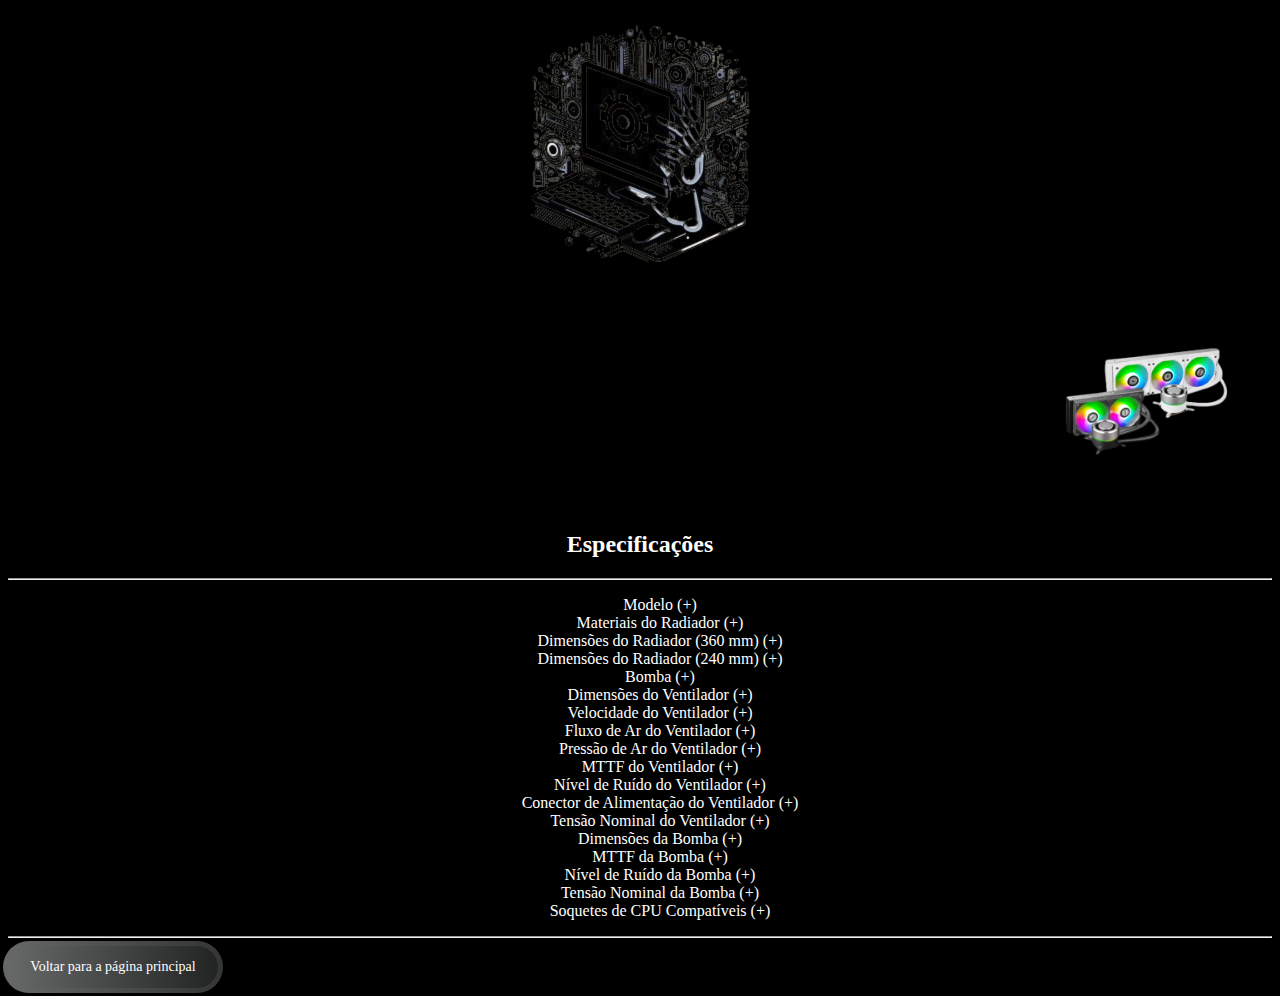
<file: refrigerador.html>
<!DOCTYPE html>
<html lang="pt-br">
<head>
    <meta charset="UTF-8">
    <meta name="viewport" content="width=device-width, initial-scale=1.0">
    <title>Placa Mãe</title>
    <link rel="stylesheet" href="css/style2.css">
</head>
<body>

    <div id="logo"><img src="img/Logo.png" alt=""></div>
    <div style="display: flex; justify-content: space-between;">
        <div id="VplacaM">
            <iframe width="300vh" height="200vh"src="https://www.youtube.com/embed/E4l_6ceUNkY?si=cqnaCUf3Gx80dKnW" titulo="Vídeo do YouTube" 
            frameborder="0" allow="accelerometer; autoplay; clipboard-write; encrypted-media; gyroscope; picture-in-picture" 
            allowfullscreen style="max-width: 100%;"></iframe>
        </div>
        <div id="imagem">
            <img id="X670E" src="img/cooler.png" alt="Placa Mãe" style="height: 25vh; width: 20vw; object-fit: contain; max-width: 100%;">
        </div>
    </div>
    <div class="especificacoes">
        <h2>Especificações</h2>
        <hr>
        <ul id="lista">
            <li class="base">
                <div class="titulo">Modelo</div>
                <div class="conteudo">GA-240B preto / GA-240A branco / GA-360B preto / GA-240A branco</div>
            </li>
            <li class="base">
                <div class="titulo">Materiais do Radiador</div>
                <div class="conteudo">Alumínio e Plástico</div>
            </li>
            <li class="base">
                <div class="titulo">Dimensões do Radiador (360 mm)</div>
                <div class="conteudo">(L) 397.5 x (A) 123.5 x 27 mm</div>
            </li>
            <li class="base">
                <div class="titulo">Dimensões do Radiador (240 mm)</div>
                <div class="conteudo">(L) 273 x (A) 123.5 x 27 mm</div>
            </li>
            <li class="base">
                <div class="titulo">Bomba</div>
                <div class="conteudo">Altura: 61.8 mm, Diâmetro: 74 mm</div>
            </li>
            <li class="base">
                <div class="titulo">Dimensões do Ventilador</div>
                <div class="conteudo">(L) 120 x (L) 120 x (A) 25 mm</div>
            </li>
            <li class="base">
                <div class="titulo">Velocidade do Ventilador</div>
                <div class="conteudo">800±200(30% DEVER) ~ 1900 RPM±10%</div>
            </li>
            <li class="base">
                <div class="titulo">Fluxo de Ar do Ventilador</div>
                <div class="conteudo">69.17 CFM</div>
            </li>
            <li class="base">
                <div class="titulo">Pressão de Ar do Ventilador</div>
                <div class="conteudo">2.6 mmH2O</div>
            </li>
            <li class="base">
                <div class="titulo">MTTF do Ventilador</div>
                <div class="conteudo">40,000 Horas</div>
            </li>
            <li class="base">
                <div class="titulo">Nível de Ruído do Ventilador</div>
                <div class="conteudo">32 dBA</div>
            </li>
            <li class="base">
                <div class="titulo">Conector de Alimentação do Ventilador</div>
                <div class="conteudo">4-PIN</div>
            </li>
            <li class="base">
                <div class="titulo">Tensão Nominal do Ventilador</div>
                <div class="conteudo">12V CC</div>
            </li>
            <li class="base">
                <div class="titulo">Dimensões da Bomba</div>
                <div class="conteudo">(L) 87.1 x (L) 74 x (A) 62 mm</div>
            </li>
            <li class="base">
                <div class="titulo">MTTF da Bomba</div>
                <div class="conteudo">70,000 Horas</div>
            </li>
            <li class="base">
                <div class="titulo">Nível de Ruído da Bomba</div>
                <div class="conteudo">Menor que 20 dBA</div>
            </li>
            <li class="base">
                <div class="titulo">Tensão Nominal da Bomba</div>
                <div class="conteudo">12V CC</div>
            </li>
            <li class="base">
                <div class="titulo">Soquetes de CPU Compatíveis</div>
                <div class="conteudo">Intel: LGA 115X, LGA 1200, LGA 1700 <br> AMD: AM4, AM5</div>
            </li>
        </ul>
    </div>
    
    
    <hr>
    <a href="index.html"><button id="um">Voltar para a página principal</button></a>

    <script>
        const bases = document.querySelectorAll('.base');
        bases.forEach(base => {
            base.addEventListener('click', () => {
                base.classList.toggle('active');
            });
        });
    </script>
</body>
</html>
</file>
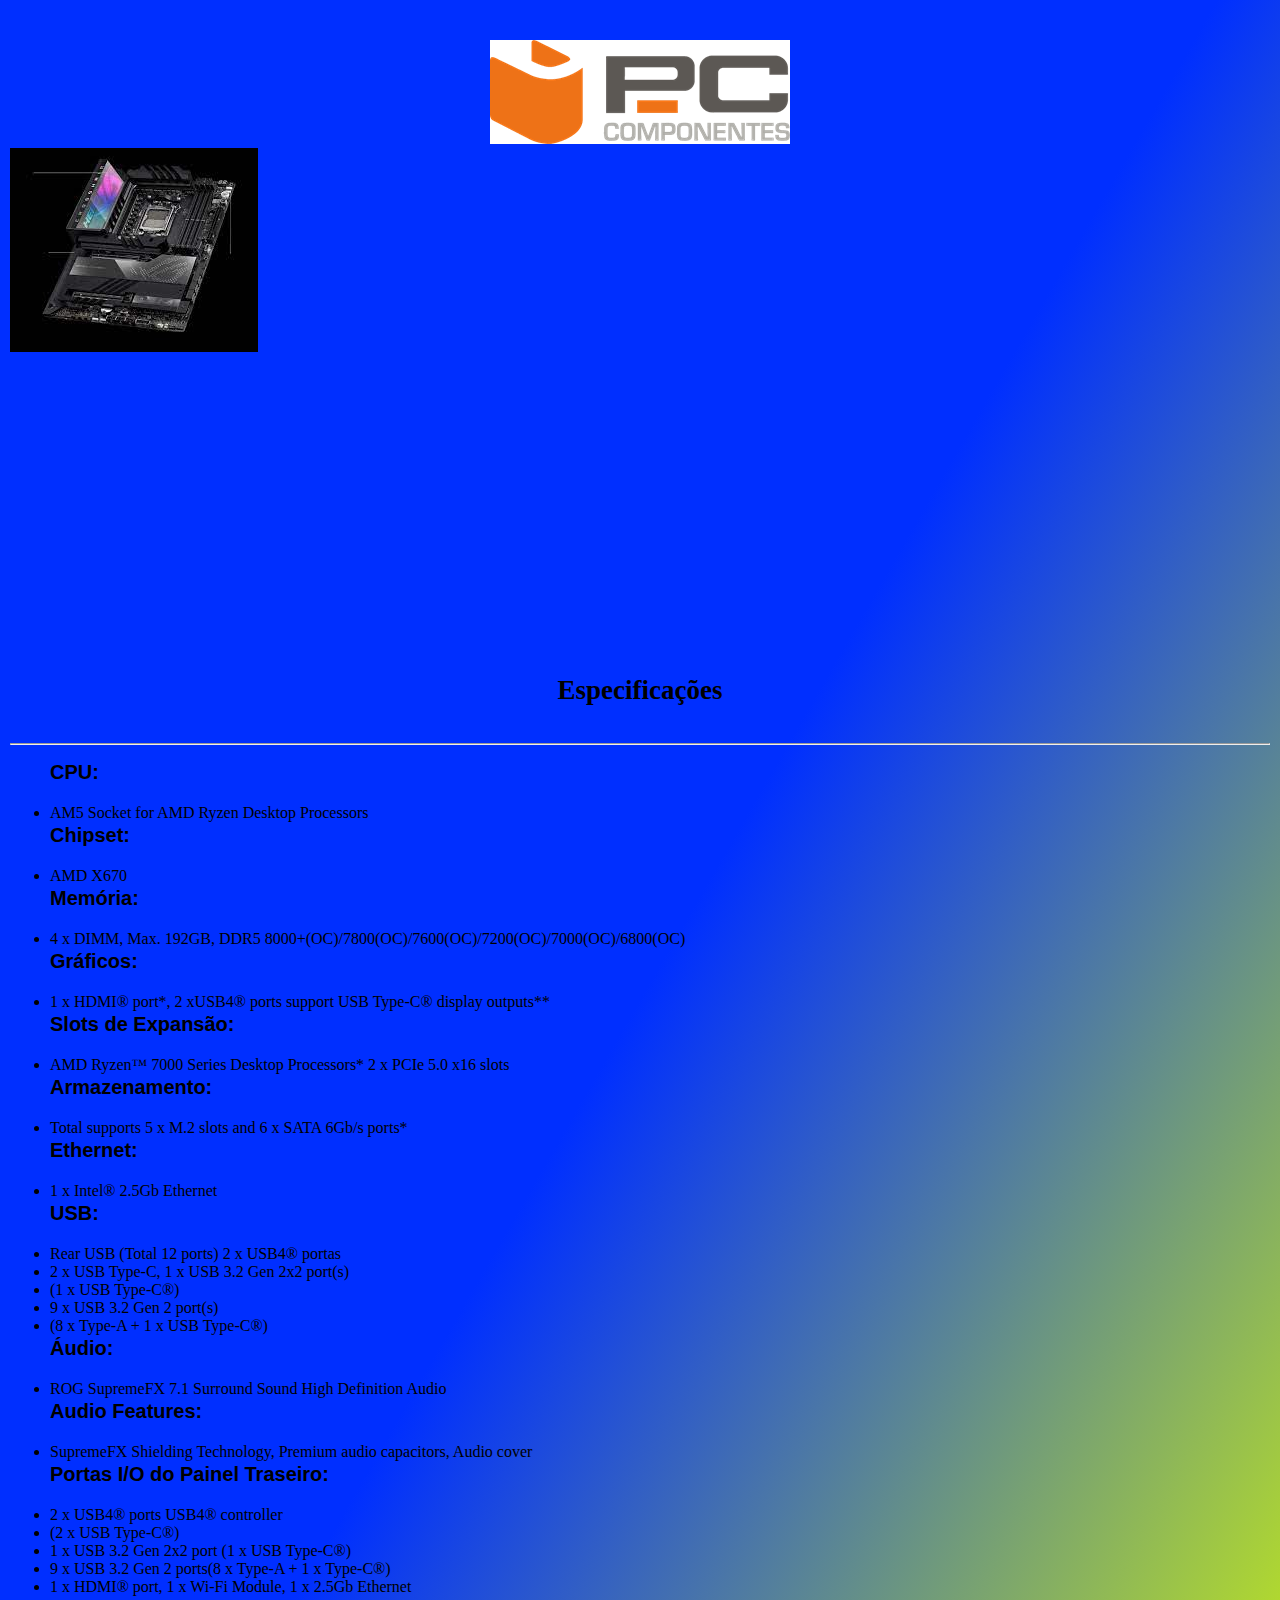
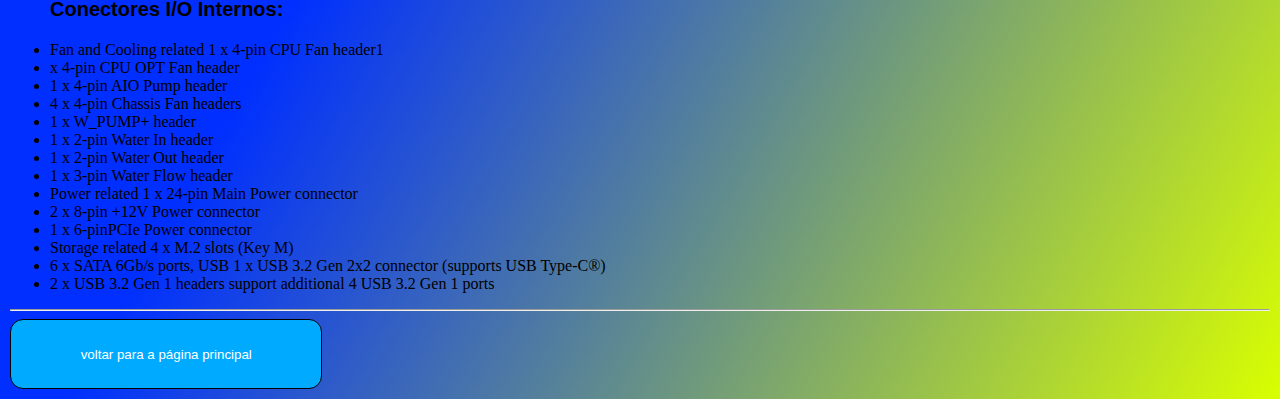
<file: arquivos/pagina-01.html>
<!DOCTYPE html>
<html lang="pt-br">
<head>
    <meta charset="UTF-8">
    <meta name="viewport" content="width=device-width, initial-scale=1.0">
    <title>Placa Mae</title>
    <link rel="stylesheet" href="css/style.css">
</head>
<body>

    <div id="logo"><img src="img/Logo.png" alt=></div>
    <div id="img"><img id="X670E" src="img/X670E.jfif" alt=""></div>
    <div id="VplacaM"><iframe width="560" height="315" src="https://www.youtube.com/embed/qs-PjlvL9b4" title="Vídeo do YouTube" frameborder="0" allow="accelerometer; autoplay; clipboard-write; encrypted-media; gyroscope; picture-in-picture" allowfullscreen></iframe>
    </div>
    <div class="especificacoes">
        <h2>Especificações</h2>
        <hr>
        <ul>
                <p><strong>CPU:</strong> </p>
                        <li>AM5 Socket for AMD Ryzen Desktop Processors</li>

                <p><strong>Chipset:</strong> </p>
                        <li>AMD X670</li>
                        
                <p><strong>Memória:</strong> </p>
                        <li>4 x DIMM, Max. 192GB, DDR5 8000+(OC)/7800(OC)/7600(OC)/7200(OC)/7000(OC)/6800(OC)</li>

                <p><strong>Gráficos:</strong> </p>
                        <li>1 x HDMI® port*, 2 xUSB4® ports support USB Type-C® display outputs**</li>

                <p><strong>Slots de Expansão:</strong> </p>
                        <li>AMD Ryzen™ 7000 Series Desktop Processors* 2 x PCIe 5.0 x16 slots</li>

                <p><strong>Armazenamento:</strong> </p>
                        <li>Total supports 5 x M.2 slots and 6 x SATA 6Gb/s ports*</li>

                <p><strong>Ethernet:</strong> </p>
                        <li>1 x Intel® 2.5Gb Ethernet</li>

                <p><strong>USB:</strong> </p>     
                        <li>Rear USB (Total 12 ports) 2 x USB4® portas</li> 
                        <li>2 x USB Type-C, 1 x USB 3.2 Gen 2x2 port(s)</li> 
                        <li>(1 x USB Type-C®)</li> 
                        <li>9 x USB 3.2 Gen 2 port(s)</li>
                        <li>(8 x Type-A + 1 x USB Type-C®)</li>
                        
                <p><strong>Áudio:</strong> </p>
                        <li>ROG SupremeFX 7.1 Surround Sound High Definition Audio</li>

                <p><strong>Audio Features:</strong> </p>
                        <li>SupremeFX Shielding Technology, Premium audio capacitors, Audio cover</li>

                <p><strong>Portas I/O do Painel Traseiro:</strong> </p>
                        <li>2 x USB4® ports USB4® controller</li>
                        <li>(2 x USB Type-C®) </li>
                        <li>1 x USB 3.2 Gen 2x2 port (1 x USB Type-C®)</li>
                        <li>9 x USB 3.2 Gen 2 ports(8 x Type-A + 1 x Type-C®)</li>
                        <li>1 x HDMI® port, 1 x Wi-Fi Module, 1 x 2.5Gb Ethernet</li>

                <p><strong>Conectores I/O Internos:</strong></p>
                        <li>Fan and Cooling related 1 x 4-pin CPU Fan header1</li>
                        <li>x 4-pin CPU OPT Fan header</li>
                        <li>1 x 4-pin AIO Pump header</li>
                        <li>4 x 4-pin Chassis Fan headers</li>
                        <li>1 x W_PUMP+ header</li>
                        <li>1 x 2-pin Water In header</li>
                        <li>1 x 2-pin Water Out header</li>
                        <li>1 x 3-pin Water Flow header</li>
                        <li>Power related 1 x 24-pin Main Power connector</li>
                        <li>2 x 8-pin +12V Power connector</li>
                        <li>1 x 6-pinPCIe Power connector</li>
                        <li>Storage related 4 x M.2 slots (Key M)</li>
                        <li>6 x SATA 6Gb/s ports, USB 1 x USB 3.2 Gen 2x2 connector (supports USB Type-C®)</li>
                        <li>2 x USB 3.2 Gen 1 headers support additional 4 USB 3.2 Gen 1 ports</li>
        </ul>
        </div>
        <hr>
    <a href="index.html"><button class="botao">voltar para a página principal</button></a>
</body>
</html>
</file>
<file: css/style.css>
body {
  background-image: url(backgroud.jpg);
  background-repeat: no-repeat;
  background-size: cover;
  margin: 0%;
  display: flex;
  flex-direction: column;
  min-height: 100vh; 
  overflow-x: hidden;
}

#content-wrapper {
  flex-grow: 1;
}

#pid {
  max-width: 100vw;
  margin: auto;
  padding: 0 20px; 
}

h1 {
  text-align: center;
}

#infos {
  text-align: center;
  max-width: 100%;
  margin: auto;
  padding: 0 20px;
}

#infos {
  border: 7px ridge rgb(0, 0, 0);
  text-align: center;
  background: #6b6b6b;
  width: 80vh;
  margin: auto;
  margin-top: 3vh;
}

#secaodois {
  border: 7px ridge rgb(0, 0, 0);
  text-align: center;
  background: #6b6b6b;
  width: 700px;
  margin: auto;
  margin-bottom: 15vh;
  margin-top: 10vh;
  max-width: 100%; 
  padding: 0 20px;
}

#um {
  text-decoration: none;
  position: relative;
  text-align: center;
  border: none;
  font-size: 14px;
  font-family: inherit;
  cursor: pointer;
  color: #fff;
  width: 15em;
  height: 3em;
  line-height: 2em;
  background: linear-gradient(90deg, #676969, #000000, #cecdcb);
  background-size: 300%;
  border-radius: 30px;
  margin-bottom: 2vh;
}

#um:hover {
  animation: ani 8s linear infinite;
  border: none;
}

@keyframes ani {
  0% {
      background-position: 0%;
  }

  100% {
      background-position: 400%;
  }
}

#um:before {
  content: "";
  position: absolute;
  top: -5px;
  left: -5px;
  right: -5px;
  bottom: -5px;
  z-index: -1;
  background: linear-gradient(90deg, #676969, #000000, #cecdcb);
  background-size: 400%;
  border-radius: 35px;
  transition: 1s;
}

#um:hover::before {
  filter: blur(20px);
}

#um:active {
  background: linear-gradient(50deg, #676969, #000000, #cecdcb);
}

@import url('https://fonts.googleapis.com/css2?family=Inter:wght@100;200;300;400;500;600&display=swap');

:root {
  --color-neutral-0: #0e0c0c;
  --color-neutral-10: #171717;
  --color-neutral-30: #a8a29e;
  --color-neutral-40: #f5f5f5;
}

* {
  font-family: 'Inter', sans-serif;
  margin: 0;
  padding: 0;
  box-sizing: border-box;
  letter-spacing: 1px;
}

footer {
  margin-top: auto; 
  width: 100%;
  color: var(--color-neutral-40);
}

.footer-link {
  text-decoration: none;
}

#footer_content {
  background-color: var(--color-neutral-10);
  display: grid;
  grid-template-columns: repeat(2, 1fr);
  padding: 3rem 3.5rem;
  gap: 2rem;
}

#footer_contacts h1 {
  margin-bottom: 0.75rem;
}

#footer_social_media {
  display: flex;
  gap: 2rem;
  margin-top: 1.5rem;
} 

#footer_social_media .footer-link {
  display: flex;
  align-items: center;
  justify-content: center;
  height: 2.5rem;
  width: 2.5rem;
  color: var(--color-neutral-40);
  border-radius: 50%;
  transition: all 0.4s;
}

#footer_social_media .footer-link i {
  font-size: 1.25rem;    
}

#footer_social_media .footer-link:hover {
  opacity: 0.8;
}

#instagram {
  background: linear-gradient(#7f37c9, #ff2992, #ff9807);
}

#facebook {
  background-color: #4267b3;
}

#whatsapp {
  background-color: #25d366;
}

#footer_subscribe {
  display: flex;
  flex-direction: column;
  gap: 1.5rem;
}

#footer_subscribe p {
  color: var(--color-neutral-30);
}

#input_group {
  display: flex;
  align-items: center;
  background-color: var(--color-neutral-0);
  border-radius: 4px;
}

#input_group input {
  all: unset;
  padding: 0.75rem;
  width: 100%;
}

#input_group button {
  background-color: #7f37c9;
  border: none;
  color: var(--color-neutral-40);
  padding: 0px 1.25rem;
  font-size: 1.125rem;
  height: 100%;
  border-radius: 0px 4px 4px 0px;
  cursor: pointer;
  transition: all 0.4s;
}

#input_group button:hover {
  opacity: 0.8;
}

#footer_copyright {
  display: flex;
  justify-content: center;
  background-color: var(--color-neutral-0);
  font-size: 0.9rem;
  padding: 1.5rem;
  font-weight: 100;
}

@media screen and (max-width: 426px) {
  #footer_content {
      grid-template-columns: repeat(1, 1fr);
      padding: 3rem 2rem;
  }
}

@import url('https://fonts.googleapis.com/css2?family=Poppins:wght@100;200;300;400;500;600;700;800;900&display=swap');

*{
  margin: 0;
  padding: 0;
  box-sizing: border-box;
}



.container{
  max-width: 1280px;
  margin: auto;
}

header{
  background-color: #323F61;
}

.nav-container{
  display: flex;
  justify-content: space-between;
  align-items: center;
  padding: 20px;
}

.header-title h1{
  color: white;
}

.header-list{
  display: flex;
  gap: 20px;
}
.header-list.active{
  display: flex;
  flex-direction: column;
  align-items: center;
  position: absolute;
  top: 80px;
  left: 0;
  width: 100vw;
  background: #323F61;
  padding: 20px 0;
}

.header-list a{
  color: white;
  text-decoration: none;
  transition: all .3s;
}
.header-list a:hover{
  color: #98d1e5;
}

.header-toggle{
  display: none;
  flex-direction: column;
  gap: 5px;
  cursor: pointer;
}

.header-toggle.active{
  opacity: 0.7;
}

.bar{
  width: 25px;
  height: 3px;
  background: white;
  border-radius: 10px;
}

@media screen and (max-width: 768px){
  
  .header-list{
    display: none;
  }
  
  .header-toggle{
    display: flex;
  }
  
}
</file>
<file: arquivos/css/style.css>
h1 {
    color:black;
    font-size: 20px;
    text-align: left;
}
body{
    background-image: linear-gradient(120deg,#002fff 50%,#d9ff00);
}
p{
    color:black;
    text-align:left;
    font-size: 20px;
    font-family: Arial, Helvetica, sans-serif;
    margin-top: 2px;
    
}        
body{
    background-color: whitesmoke;
    margin: 10px;
}

h3 {
    border: solid;
    text-align: left;
    font-size: 14px;
    font-family: Arial, Helvetica, sans-serif;
    border-radius: 9px;
    background-color: red;
    width: fit-content;
    padding: 4px;    
    border-width: 1px;
    color: white;
    font-style: initial;
    text-align: center;
    

}

#logo {
    padding-top: 30px;
    width: 100%;
    text-align: center;
    max-width: 100%;
    display: block;
    margin: 0 auto;
}

#imagem {
    width: 800px;
    position: center ; 
    height: 40%; 
    left: 25%;
}

#se {
    text-align: center;
    font-size: 20px;

}

#volte {
    color: rgb(0, 255, 8);
    text-align: center;
    font-size: 20px;
    text-decoration:none;
}

.botao{
    border: solid 1px rgb(0, 255, 8);
    border-radius: 13px;
    color: white;
    background-color: rgb(0, 170, 255);
    align-items: center;
    width: 24.8%;
    height: 70px;
    border-color: black;
    
}
.botao:hover{
    background-color: rgb(85, 0, 255);
    color: white;
    transform: scale(1.2)
    
}


h2{
    font-size: 27px;
    height: 60px;
    margin: auto;
    text-align: center;
}

#img{
    left: 400px;
    width: 300px;
}

h5{
    font-family: 'Courier New', Courier, monospace;
    font-size: 40px;
    text-align: center;
}



    

#botaop{
    background-image: linear-gradient(120deg,#002fff 50%,#d9ff00);
    padding-top: 30px;
    width: 100%;
    text-align: center;
    max-width: 100%;
    margin: 0 auto;
    font-family: 'Franklin Gothic Medium', 'Arial Narrow', Arial, sans-serif;
    font-size: 18px;
    color:rgb(0, 221, 7);
    display: flex;   
    align-items: center; 
    justify-content: center; 
}
</file>
<file: css/style2.css>
h2{
  text-align: center  ;
}

#lista{
  list-style-type: none; 
  text-align: center  ;
}

#logo {
    text-align: center;
}

#imagem {
  text-align: end;
}

#VplacaM {
  text-align: left;
}

#secaodois {
    border: 7px ridge rgb(0, 0, 0);
    text-align: center;
    background: #6b6b6b;
    width: 700px;
    margin: auto;}

.base .conteudo {
  display: none;}
.base.active .conteudo {
  display: block;}
.base .titulo {
  cursor: pointer;}
.base .titulo::after {
  content: " (+)";}
.base.active .titulo::after {
  content: " (-)";}

#conteudo{
  color: rgb(0, 0, 0);
}
/*multiplas paginas*/

body{
  color: white;
  background-color: #000000;
}

#um {
  text-decoration: none;
  position: relative;
  border: none;
  font-size: 14px;
  font-family: inherit;
  cursor: pointer;
  color: #fff;
  width: 15em;
  height: 3em;
  line-height: 2em;
  text-align: center;
  background: linear-gradient(90deg, #676969, #000000, #cecdcb);
  background-size: 300%;
  border-radius: 30px;
  
}

#um:hover {
  animation: ani 8s linear infinite;
  border: none;
}

@keyframes ani {
  0% {
    background-position: 0%;
  }

  100% {
    background-position: 400%;
  }
}

#um:before {
  content: "";
  position: absolute;
  top: -5px;
  left: -5px;
  right: -5px;
  bottom: -5px;
  z-index: -1;
  background: linear-gradient(90deg, #676969, #000000, #cecdcb);
  background-size: 400%;
  border-radius: 35px;
  transition: 1s;
}

#um:hover::before {
  filter: blur(20px);
}

#um:active {
  background: linear-gradient(50deg, #676969, #000000, #cecdcb);
}
</file>
